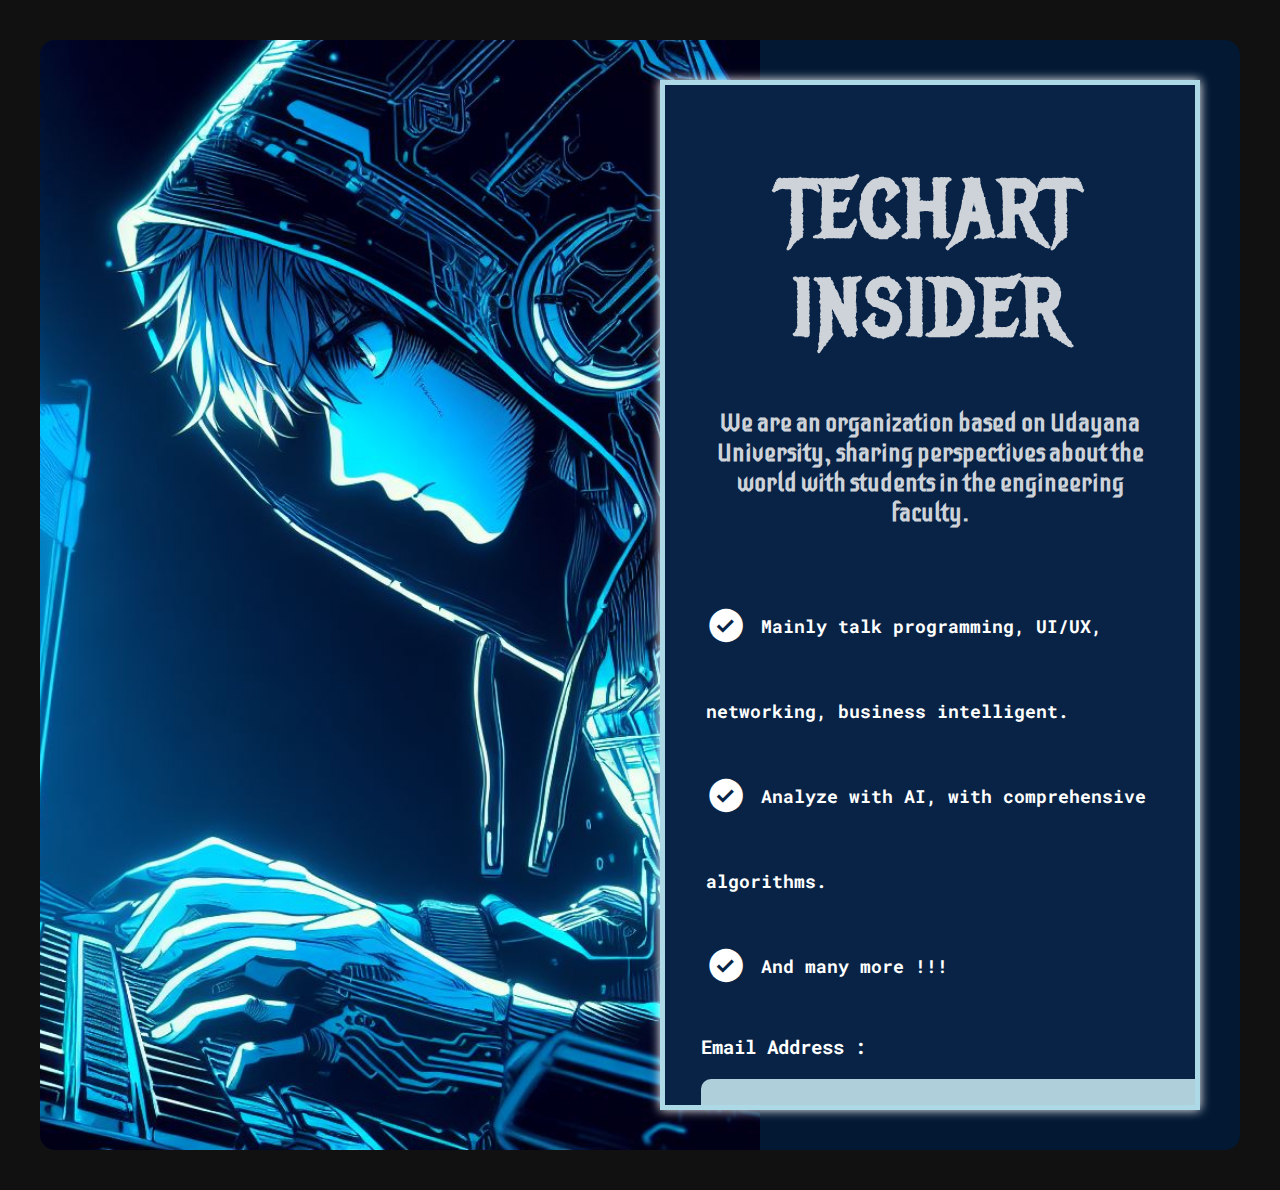
<file: Techart/REMIDIAL/2305551152_Website/index.html>
<!DOCTYPE html>
<html lang="en">
<head>
  <meta charset="UTF-8">
  <meta name="viewport" content="width=device-width, initial-scale=1.0">
  <title>Tugas Remidial Techart Software Engineering</title>
  <link rel="stylesheet" href="style.css">
  <!--FONT-->
  <link rel="preconnect" href="https://fonts.googleapis.com">
  <link rel="preconnect" href="https://fonts.gstatic.com" crossorigin>
  <link href="https://fonts.googleapis.com/css2?family=Iceberg&family=Metal+Mania&family=Roboto+Mono:wght@300&display=swap" rel="stylesheet">
  <!--BOXICONS-->
  <link href='https://unpkg.com/boxicons@2.1.4/css/boxicons.min.css' rel='stylesheet'>

  <!--JAVASCRIPT-->
  <script>
    document.addEventListener('DOMContentLoaded', function () {
    const subscribeButton = document.getElementById('subscribeButton');

    subscribeButton.addEventListener('click', function () {
    subscribeButton.classList.add('clicked');

    setTimeout(function() {
      subscribeButton.classList.remove('clicked');
    }, 90);
    })
    });

    document.addEventListener('DOMContentLoaded', function () {
      function validateEmail(email) {
        const regex = /^[a-zA-Z0-9._-]+@[a-zA-Z0-9.-]+\.[a-zA-Z]{2,4}$/;
        return regex.test(email);
      }

      function handleFormSubmit(event) {
        event.preventDefault();
        const emailInput = document.getElementById('email');
        const errorMessage = document.getElementById('error-message');

        if (validateEmail(emailInput.value) && emailInput.value.includes('@') && emailInput.value.endsWith('.com')){
          window.location.href = 'success.html';
        } else {
          errorMessage.textContent = 'Valid Email Required !';
          emailInput.style.backgroundColor = '#ffb4b4';
        }
      }

      const form = document.querySelector('form');
      form.addEventListener('submit', handleFormSubmit);
    });
  </script>
</head>

<body>
  <div class="background">
    
    <div class="container">
      <img src="../2305551152_Bahan/half-background.jpeg" alt="half-background">
    </div>

    <div class="box">
      <h1>TECHART INSIDER</h1>
      <h2>We are an organization based on Udayana University, sharing perspectives about the world with students in the engineering faculty.</h2>
      
      <ul>
        <li><p><i class='bx bxs-check-circle'></i>Mainly talk programming, UI/UX, networking, business intelligent.</p></li>
        <li><p><i class='bx bxs-check-circle'></i>Analyze with AI, with comprehensive algorithms.</p></li>
        <li><p><i class='bx bxs-check-circle'></i>And many more !!!</p></li>
      </ul>

      <form action="">
        <div class="input-container">
          <label for="emailadress">Email Address :</label>
          <input type="email" id="email" name="emailadress">
          <span id="error-message"></span>
        </div>
        <button id="subscribeButton" class="button"> Subscribe to Monthly Newsletter</button>
      </form>
    </div>
  </div>
</body>
</html>
</file>
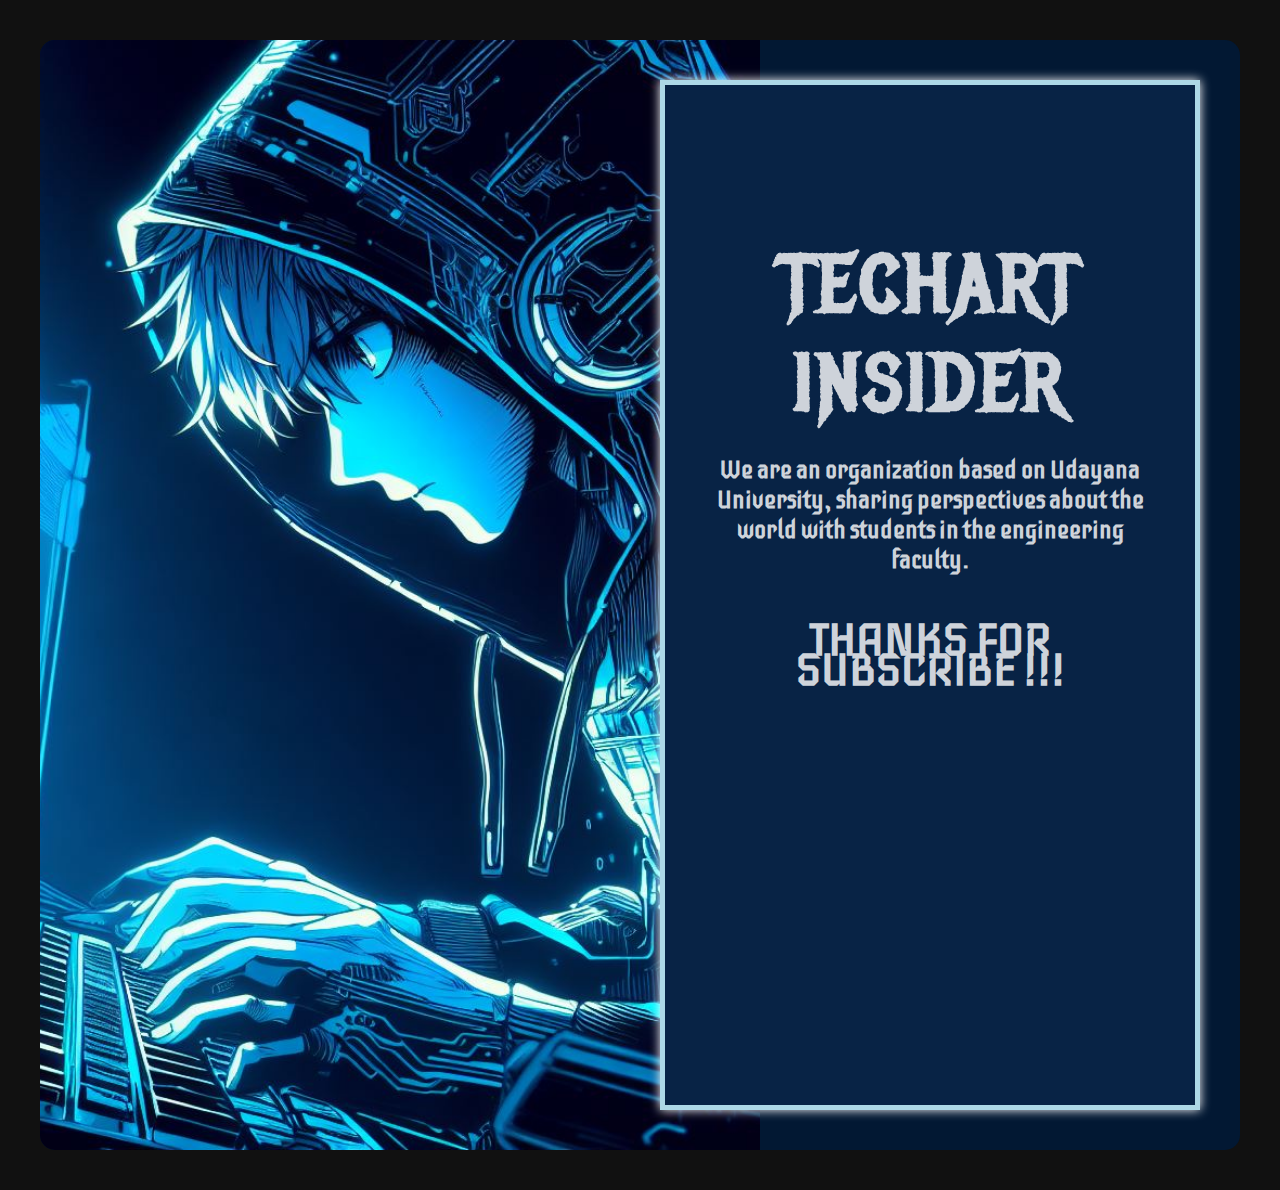
<file: Techart/REMIDIAL/2305551152_Website/success.html>
<!DOCTYPE html>
<html lang="en">
<head>
  <meta charset="UTF-8">
  <meta name="viewport" content="width=device-width, initial-scale=1.0">
  <title>Tugas Remidial Techart Software Engineering</title>
  <link rel="stylesheet" href="success.css">
  <!--FONT-->
  <link rel="preconnect" href="https://fonts.googleapis.com">
  <link rel="preconnect" href="https://fonts.gstatic.com" crossorigin>
  <link href="https://fonts.googleapis.com/css2?family=Iceberg&family=Metal+Mania&family=Roboto+Mono:wght@300&display=swap" rel="stylesheet">
  <!--BOXICONS-->
  <link href='https://unpkg.com/boxicons@2.1.4/css/boxicons.min.css' rel='stylesheet'>
</head>

<body>
  <div class="background">

    <div class="container">
      <img src="../2305551152_Bahan/half-background.jpeg" alt="half-background">
    </div>
    
    <div class="box">
      <h1>TECHART INSIDER</h1>
      <h2>We are an organization based on Udayana University, sharing perspectives about the world with students in the engineering faculty.</h2>
      <h3>THANKS FOR SUBSCRIBE !!!</h3>
    </div>
  </div>
</body>
</html>
</file>
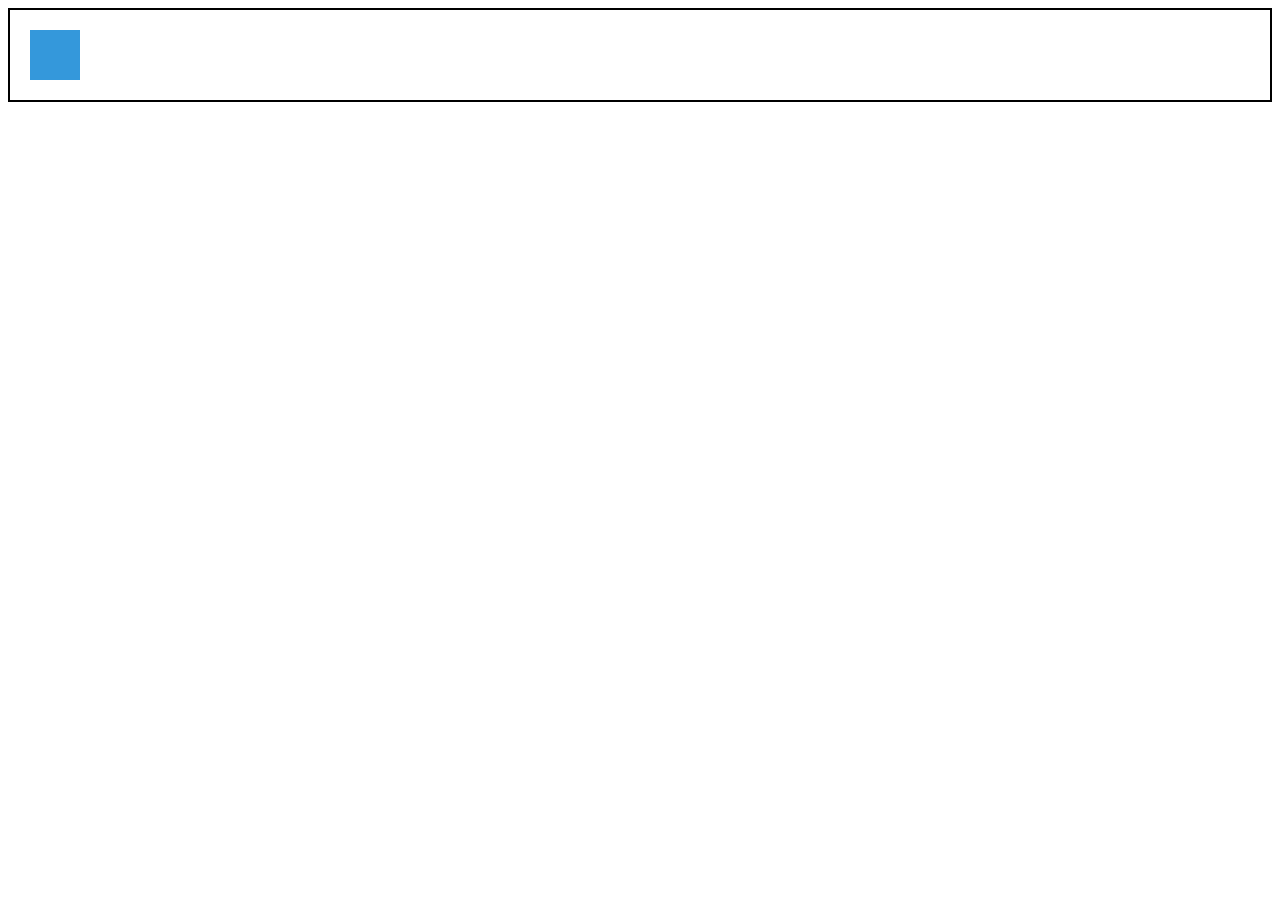
<file: Techart/REMIDIAL/2305551152_Website/test.html>
<!DOCTYPE html>
<html lang="en">
<head>
    <meta charset="UTF-8">
    <meta name="viewport" content="width=device-width, initial-scale=1.0">
    <style>
        /* Style untuk box luar */
        .outer-box {
            display: flex;
            justify-content: space-between; /* Mengatur posisi tengah kanan */
            padding: 20px; /* Tambahkan padding sesuai kebutuhan */
            border: 2px solid #000; /* Tambahkan border sesuai kebutuhan */
        }

        /* Style untuk box dalam */
        .inner-box {
            width: 50px; /* Sesuaikan lebar sesuai kebutuhan */
            height: 50px; /* Sesuaikan tinggi sesuai kebutuhan */
            background-color: #3498db; /* Warna latar sesuai kebutuhan */
        }
    </style>
</head>
<body>

    <div class="outer-box">
        <!-- Box dalam berada di dalam box luar -->
        <div class="inner-box"></div>
    </div>

</body>
</html>
</file>
<file: Techart/REMIDIAL/2305551152_Website/style.css>
*{
  margin: 0;
  padding: 0;
  box-sizing: border-box;
  scroll-behavior: smooth;
}

body {
  max-width: 100%;
  background-color: #111111;
  min-height: 100vh;
}

.background img {
  width: 60%;
  border-top-left-radius: 15px;
  border-bottom-left-radius: 15px;
}

.background {
  display: flex;
  justify-content: flex-end;
  align-items: center;
  flex-direction: row;
  background-color: #021833;
  margin: 40px;
  border-radius: 15px;
  position: relative;
}

.container {
  width: 60%;
  height: 1110px;
  position: absolute;
  right: 40%; 
}

.container img {
  height: 100%;
  width: 100%;
  object-fit: cover; 
}

.box {
  display: flex;
  flex-direction: column;
  flex-shrink: 0;
  background-color:#082345;
  height: 1030px;
  width: 45%;
  padding: 3%;
  border: lightblue 5px solid;
  box-shadow: 0px 0px 10px 0px rgb(255, 255, 255);
  overflow: hidden;
  z-index: 2;
}

.background .box {
  margin: 40px;
}

.box h1 {
  margin-top: 40px;
  margin-bottom: 50px;
  font-size: 80px;
  color: #ced3da;
  font-family: 'Metal Mania', sans-serif;
  text-align: center;
  justify-content: center;
  letter-spacing: 4px;
  cursor: crosshair;
  transition: all 0.4s;
}

.box h1:hover {
  transform: scale(1.05);
}

.box h2 {
  margin-bottom: 50px;
  line-height: 30px;
  text-align: center;
  color: #ced3da;
  font-family: 'Iceberg', sans-serif;
}

.box ul {
  flex-basis: 20%;
  padding: 5px;
}

.box i {
  position: relative;
  top: 10px;
  font-size: 40px;
  color: white;
  transition: all 0.4s;
  padding-right: 15px;
}

.box i:hover {
  transform: scale(1.01);
  color: #176B87;
}

.box ul li {
  list-style: none;
  line-height: 20px;
}

.box ul li p {
  display: block;
  font-size: 18px;
  line-height: 85px;
  font-family: 'Roboto Mono', sans-serif;
  color: white;
  transition: all 0.4s;
  font-weight: bold;
}

.box ul li p:hover{
  transform: scale(1.01);
}

form {
  margin-top: 20px;
}

label {
  font-size: 19px;
  color: white;
  font-family: 'Roboto Mono', sans-serif;
  font-weight: bold;
}

input[type=email] {
  margin-top: 20px;
  border-radius: 10px;
  padding: 30px;
  padding-right: 68%;
  background-color: #afcfda;
  border-style: none;
  font-size: 18px;
}

.button {
  margin-top: 25px;
  width: 100%;
  height: 75px;
  border-radius: 20px;
  background-color: #2777c2;
  color: white;
  font-family:'Roboto Mono', sans-serif ;
  border-style: none;
  transition: all 0.4s;
  font-size: 23px;
  font-weight: bold;
}

.button:hover{
  transform: scale(1.01);
  border: 1.1px solid white;
}

.button.clicked {
  background-color: #1c252e;
}

.input-container {
  position: relative;
}

#error-message {
  color: #ffb4b4;
  display: block;
  position: absolute;
  top: 0;
  right: 0;
  font-size: 19px;
  text-align: right;
  margin-bottom: 5px;
  font-family:'Roboto Mono', sans-serif ;
  font-weight: bold;
}
</file>
<file: Techart/REMIDIAL/2305551152_Website/success.css>
*{
  margin: 0;
  padding: 0;
  box-sizing: border-box;
  scroll-behavior: smooth;
}

body {
  max-width: 100%;
  background-color: #111111;
  min-height: 100vh;
}

.background img {
  width: 60%;
  border-top-left-radius: 15px;
  border-bottom-left-radius: 15px;
}

.background {
  display: flex;
  justify-content: flex-end;
  align-items: center;
  flex-direction: row;
  background-color: #021833;
  margin: 40px;
  border-radius: 15px;
  position: relative;
}

.container {
  width: 60%;
  height: 1110px;
  position: absolute;
  right: 40%; 
}

.container img {
  height: 100%;
  width: 100%;
  object-fit: cover; 
}

.box {
  display: flex;
  flex-direction: column;
  flex-shrink: 0;
  background-color:#082345;
  height: 1030px;
  width: 45%;
  padding: 3%;
  border: lightblue 5px solid;
  box-shadow: 0px 0px 10px 0px rgb(255, 255, 255);
  overflow: hidden;
  z-index: 2;
}

.background .box {
  margin: 40px;
}

.box h1 {
  margin-top: 25%;
  margin-bottom: 5%;
  font-size: 80px;
  color: #ced3da;
  font-family: 'Metal Mania', sans-serif;
  text-align: center;
  justify-content: center;
  letter-spacing: 4px;
}

.box h2 {
  margin-bottom: 50px;
  line-height: 30px;
  text-align: center;
  color: #ced3da;
  font-family: 'Iceberg', sans-serif;
}

.box h3 {
  margin-top: 10%;
  margin-bottom: 50px;
  line-height: 30px;
  text-align: center;
  color: #ced3da;
  font-family: 'Iceberg', sans-serif;
  font-size: 45px;
}

.box {
  display: block;
}
</file>
